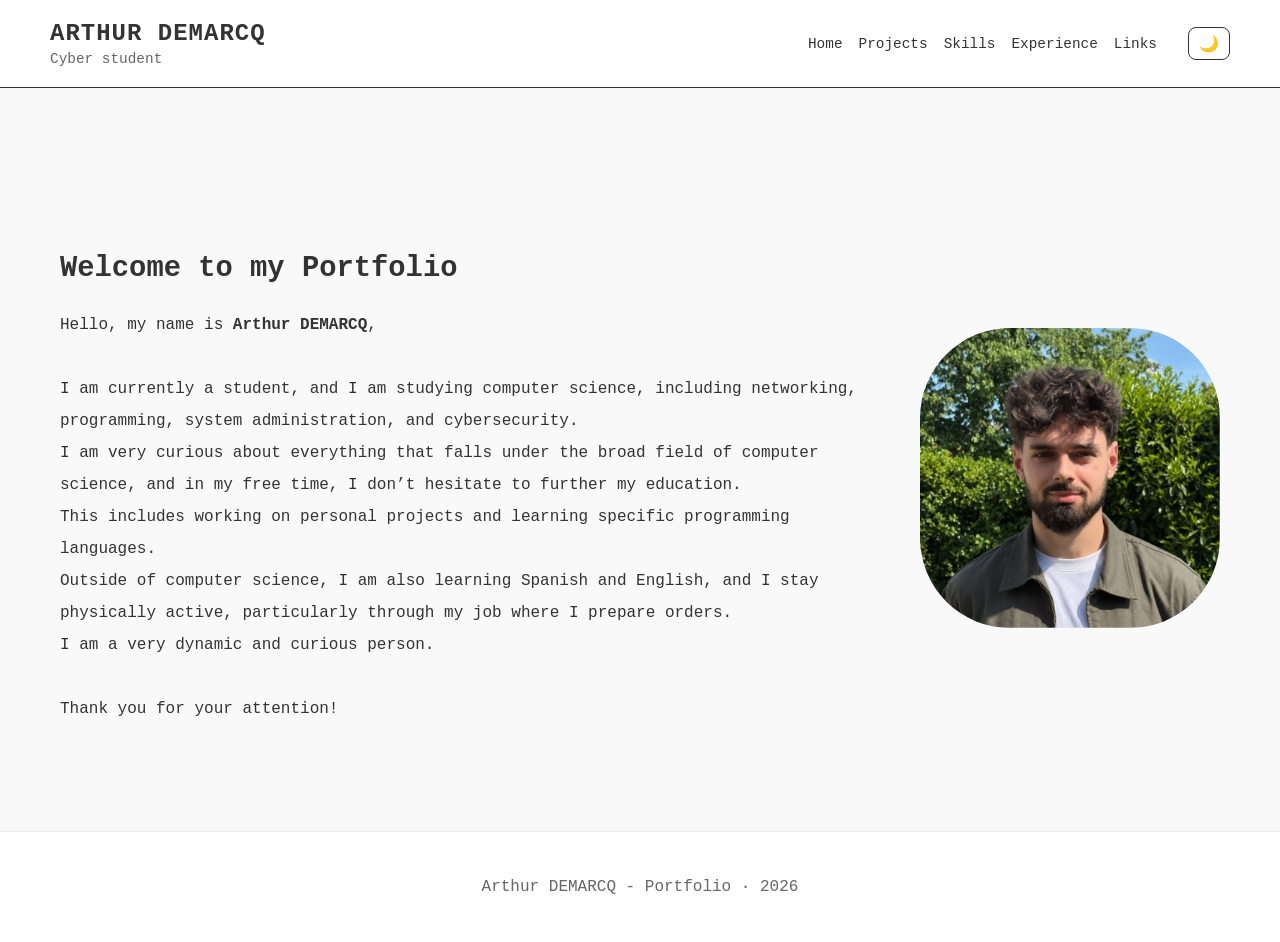
<file: index.html>
<!DOCTYPE html>
<html lang="fr">
<head>
    <meta charset="UTF-8">
    <meta name="viewport" content="width=device-width, initial-scale=1.0">
    <title>Arthur DEMARCQ</title>
    <link rel="stylesheet" href="styles.css">
</head>
<body>

    <header class="top-header">
        <div class="brand">
            <h1>Arthur DEMARCQ</h1>
            <p>Cyber student</p>
        </div>
        <nav role="navigation">
            <a href="index.html" class="nav-button">Home</a>
            <a href="projects.html" class="nav-button">Projects</a>
            <a href="skills.html" class="nav-button">Skills</a>
            <a href="job.html" class="nav-button">Experience</a>
            <a href="links.html" class="nav-button">Links</a>
            <button id="theme-toggle" title="Toggle Mode"></button>
        </nav>
    </header>

    <main class="about-container">
    <section class="intro-section">
        <div class="intro-text">
            <h2>Welcome to my Portfolio</h2>
            <p>
                Hello, my name is <strong>Arthur DEMARCQ</strong>, <br><br>
                I am currently a student, and I am studying computer science, including networking, programming, system administration, and cybersecurity. <br>
                I am very curious about everything that falls under the broad field of computer science, and in my free time, 
                I don’t hesitate to further my education. <br>
                This includes working on personal projects and learning specific programming languages. <br>
                Outside of computer science, I am also learning Spanish and English, and I stay physically active, 
                particularly through my job where I prepare orders. <br>
                I am a very dynamic and curious person.<br><br>
                Thank you for your attention! <br>

            </p>
        </div>

        <div class="intro-photo">
            <img src="assets/photos/picture.jpeg" alt="Arthur Demarcq" loading="eager">
        </div>

    </section>
    </main>

    <footer class="footer-content">
        <p>Arthur DEMARCQ - Portfolio &middot; 2026</p>
    </footer>
    
    <script src="js/change-theme.js"></script>
</body>
</html>
</file>
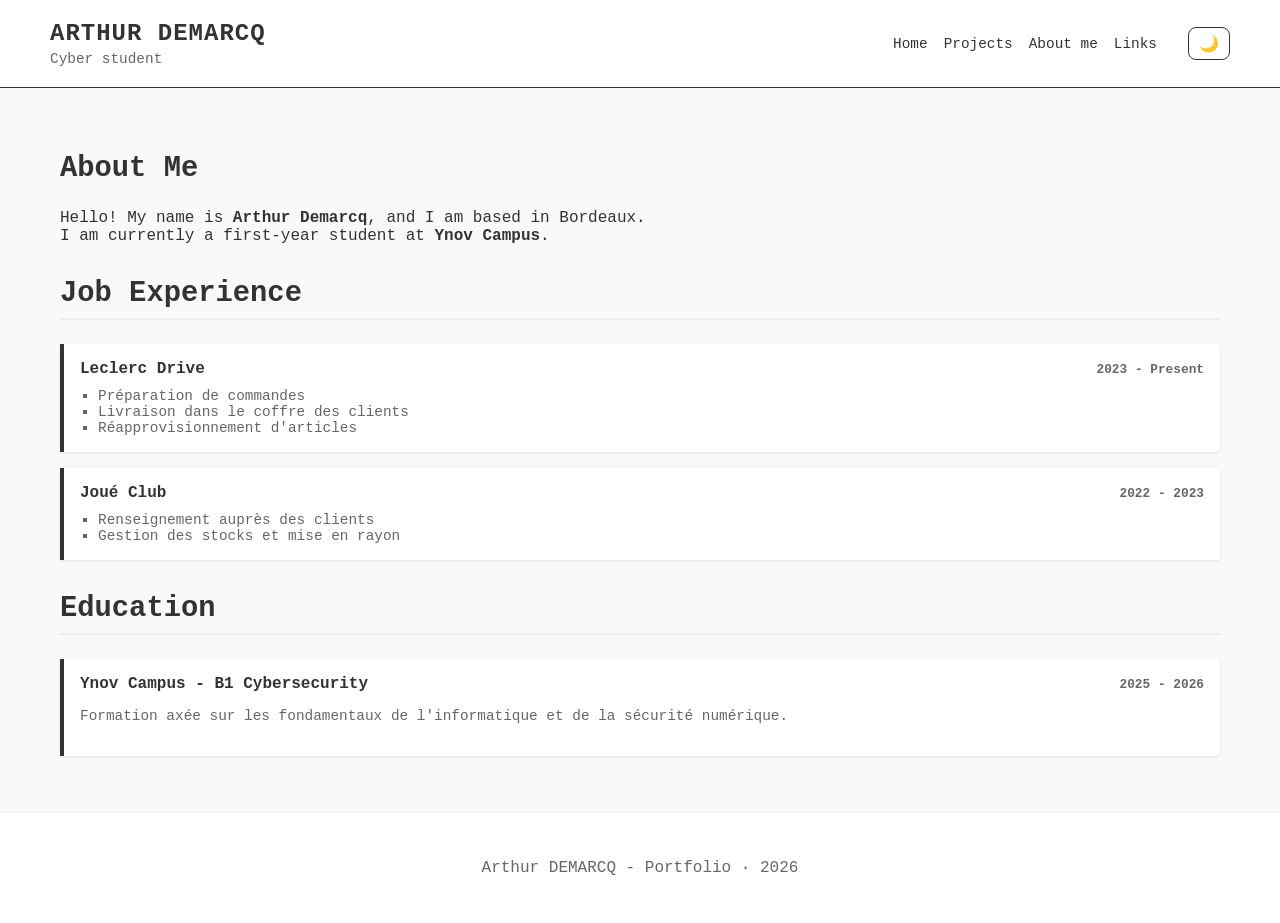
<file: about-me.html>
<!DOCTYPE html>
<html lang="fr">
<head>
    <meta charset="UTF-8">
    <meta name="viewport" content="width=device-width, initial-scale=1.0">
    <title>About me - Arthur DEMARCQ</title>
    <link rel="stylesheet" href="styles.css">
</head>
<body>

    <header class="top-header">
        <div class="brand">
            <h1>Arthur DEMARCQ</h1>
            <p>Cyber student</p>
        </div>
        <nav role="navigation">
            <a href="index.html" class="nav-button">Home</a>
            <a href="projects.html" class="nav-button">Projects</a>
            <a href="about-me.html" class="nav-button">About me</a>
            <a href="links.html" class="nav-button">Links</a>
                        <button id="theme-toggle" title="Toggle Mode">🌙</button>

        </nav>
    </header>

    <main class="about-container">
        <section class="intro">
            <h2>About Me</h2>
            <p>Hello! My name is <strong>Arthur Demarcq</strong>, and I am based in Bordeaux. <br>
            I am currently a first-year student at <strong>Ynov Campus</strong>.</p>
        </section>

        <section class="experience-section">
            <h2>Job Experience</h2>
            
            <div class="timeline-item">
                <h3>Leclerc Drive <span>2023 - Present</span></h3>
                <ul>
                    <li>Préparation de commandes</li>
                    <li>Livraison dans le coffre des clients</li>
                    <li>Réapprovisionnement d'articles</li>
                </ul>
            </div>

            <div class="timeline-item">
                <h3>Joué Club <span>2022 - 2023</span></h3>
                <ul>
                    <li>Renseignement auprès des clients</li>
                    <li>Gestion des stocks et mise en rayon</li>
                </ul>
            </div>
        </section>

        <section class="education-section">
            <h2>Education</h2>
            <div class="timeline-item">
                <h3>Ynov Campus - B1 Cybersecurity <span>2025 - 2026</span></h3>
                <p>Formation axée sur les fondamentaux de l'informatique et de la sécurité numérique.</p>
            </div>
        </section>
    </main>

    <footer class="footer-content">
        <p>Arthur DEMARCQ - Portfolio &middot; 2026</p>
    </footer>
    
    <script src="change-theme.js"></script>
</body>
</html>
</file>
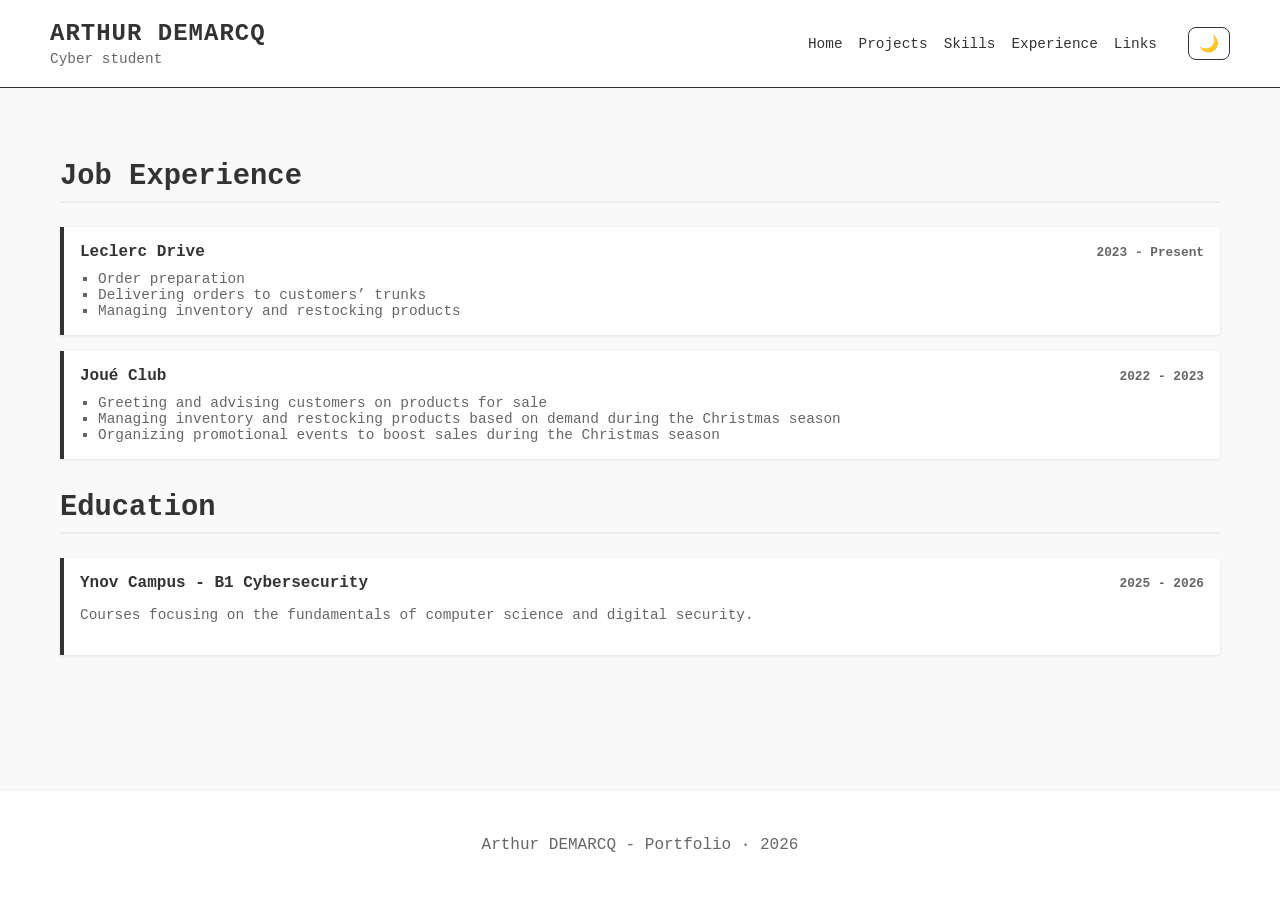
<file: job.html>
<!DOCTYPE html>
<html lang="fr">
<head>
    <meta charset="UTF-8">
    <meta name="viewport" content="width=device-width, initial-scale=1.0">
    <title>Arthur DEMARCQ - Experience</title>
    <link rel="stylesheet" href="styles.css">
</head>
<body>

    <header class="top-header">
        
        <div class="brand">
            <h1>Arthur DEMARCQ</h1>
            <p>Cyber student</p>
        </div>

        <nav role="navigation">
            <a href="index.html" class="nav-button">Home</a>
            <a href="projects.html" class="nav-button">Projects</a>
            <a href="skills.html" class="nav-button">Skills</a>
            <a href="job.html" class="nav-button">Experience</a>
            <a href="links.html" class="nav-button">Links</a>
            <button id="theme-toggle" title="Toggle Mode"></button>
        </nav>

    </header>

    <main class="about-container">
        <section class="experience-section">
            <h2>Job Experience</h2>
            
            <div class="timeline-item">
                <h3>Leclerc Drive <span>2023 - Present</span></h3>
                <ul>
                    <li>Order preparation</li>
                    <li>Delivering orders to customers’ trunks</li>
                    <li>Managing inventory and restocking products</li>
                </ul>
            </div>

            <div class="timeline-item">
                <h3>Joué Club <span>2022 - 2023</span></h3>
                <ul>
                    <li>Greeting and advising customers on products for sale</li>
                    <li>Managing inventory and restocking products based on demand during the Christmas season</li>
                    <li>Organizing promotional events to boost sales during the Christmas season</li>
                </ul>
            </div>

            <h2>Education</h2>
            
            <div class="timeline-item">
                <h3>Ynov Campus - B1 Cybersecurity <span>2025 - 2026</span></h3>
                <p>Courses focusing on the fundamentals of computer science and digital security.</p>
            </div>
        </section>

    </main>

    <footer class="footer-content">
        <p>Arthur DEMARCQ - Portfolio &middot; 2026</p>
    </footer>
    
    <script src="js/change-theme.js"></script>
</body>
</html>
</file>
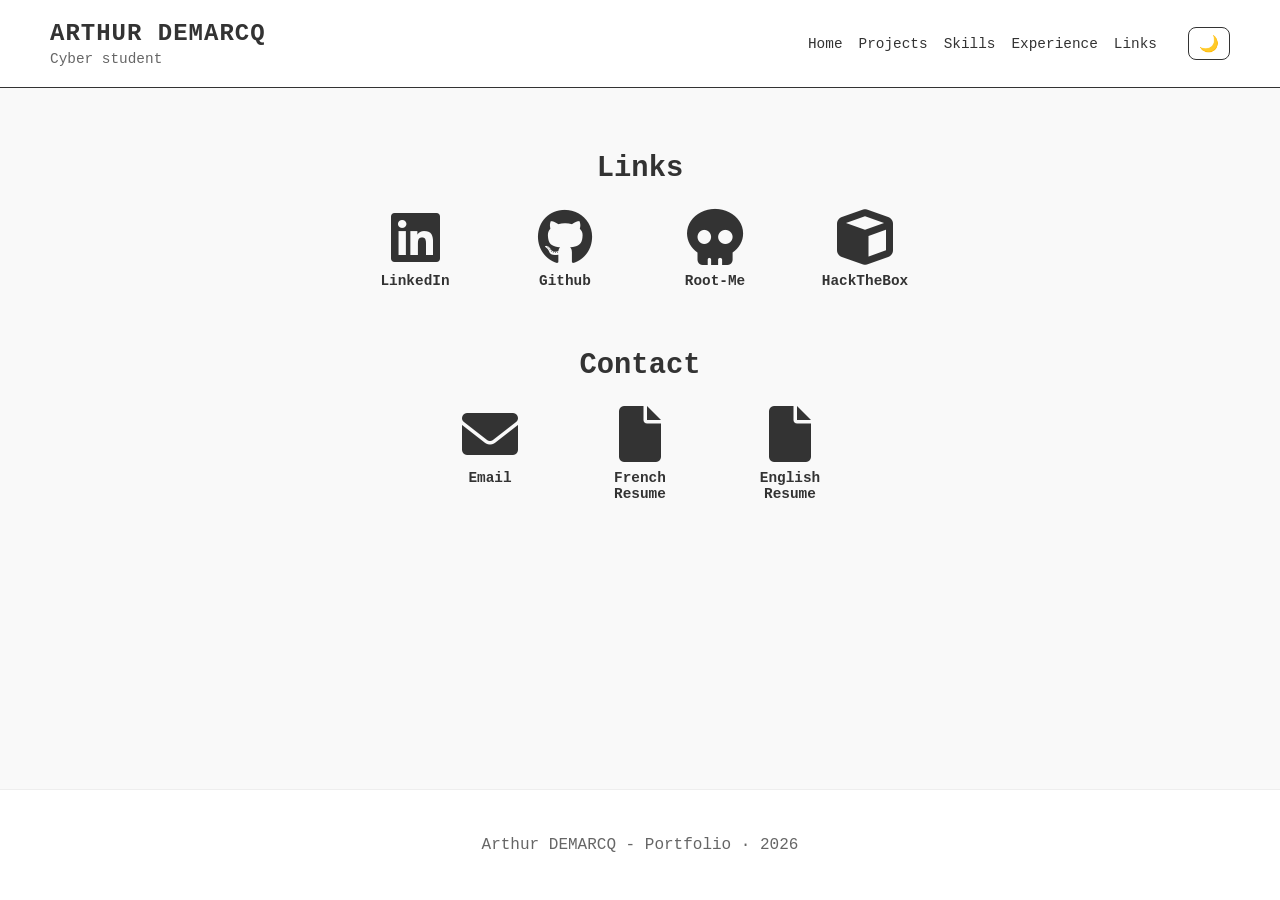
<file: links.html>
<!DOCTYPE html>
<html lang="fr">
<head>
    <meta charset="UTF-8">
    <meta name="viewport" content="width=device-width, initial-scale=1.0">
    <title>Arthur DEMARCQ - Links</title>
    <link rel="stylesheet" href="styles.css">
    <link rel="stylesheet" href="https://cdnjs.cloudflare.com/ajax/libs/font-awesome/6.0.0/css/all.min.css">
</head>
<body>
    <header class="top-header">
        <div class="brand">
            <h1>Arthur DEMARCQ</h1>
            <p>Cyber student</p>
        </div>
        <nav role="navigation">
            <a href="index.html" class="nav-button">Home</a>
            <a href="projects.html" class="nav-button">Projects</a>
            <a href="skills.html" class="nav-button">Skills</a>
            <a href="job.html" class="nav-button">Experience</a>
            <a href="links.html" class="nav-button">Links</a>
            <button id="theme-toggle" title="Toggle Mode"></button>
        </nav>
    </header>

    <main>
        <section class="link-container"">
            <h2>Links</h2>
            <div class="icon-grid">
                <a href="https://www.linkedin.com/in/arthurdmq/" class="icon-card">
                    <i class="fa-brands fa-linkedin"></i>
                    <span>LinkedIn</span>
                </a>

                <a href="https://www.github.com/arthurdmq852" class="icon-card">
                    <i class="fa-brands fa-github"></i>
                    <span>Github</span>
                </a>

                <a href="https://www.root-me.org/arthurdmq" class="icon-card">
                    <i class="fa-solid fa-skull"></i>
                    <span>Root-Me</span>
                </a>

                <a href="https://app.hackthebox.com/users/3229864" class="icon-card">
                    <i class="fa-solid fa-cube"></i>
                    <span>HackTheBox</span>
                </a>
            </div>
        </section>

        <section>
            <h2>Contact</h2>
            <div class="icon-grid">
                <a href="mailto:arthur.demarcq33240@gmail.com" class="icon-card">
                    <i class="fa-solid fa-envelope"></i>
                    <span>Email</span>
                </a>

                <a href="files/resume_fr.pdf" class="icon-card">
                    <i class="fa-solid fa-file"></i>
                    <span>French Resume</span>
                </a>

                <a href="files/resume_en.pdf" class="icon-card">
                    <i class="fa-solid fa-file"></i>
                    <span>English Resume</span>
                </a>
            </div>
        </section>
    </main>

    <footer class="footer-content">
        <p>Arthur DEMARCQ - Portfolio &middot; 2026</p>
    </footer>
    
    <script src="js/change-theme.js"></script>
</body>
</html>
</file>
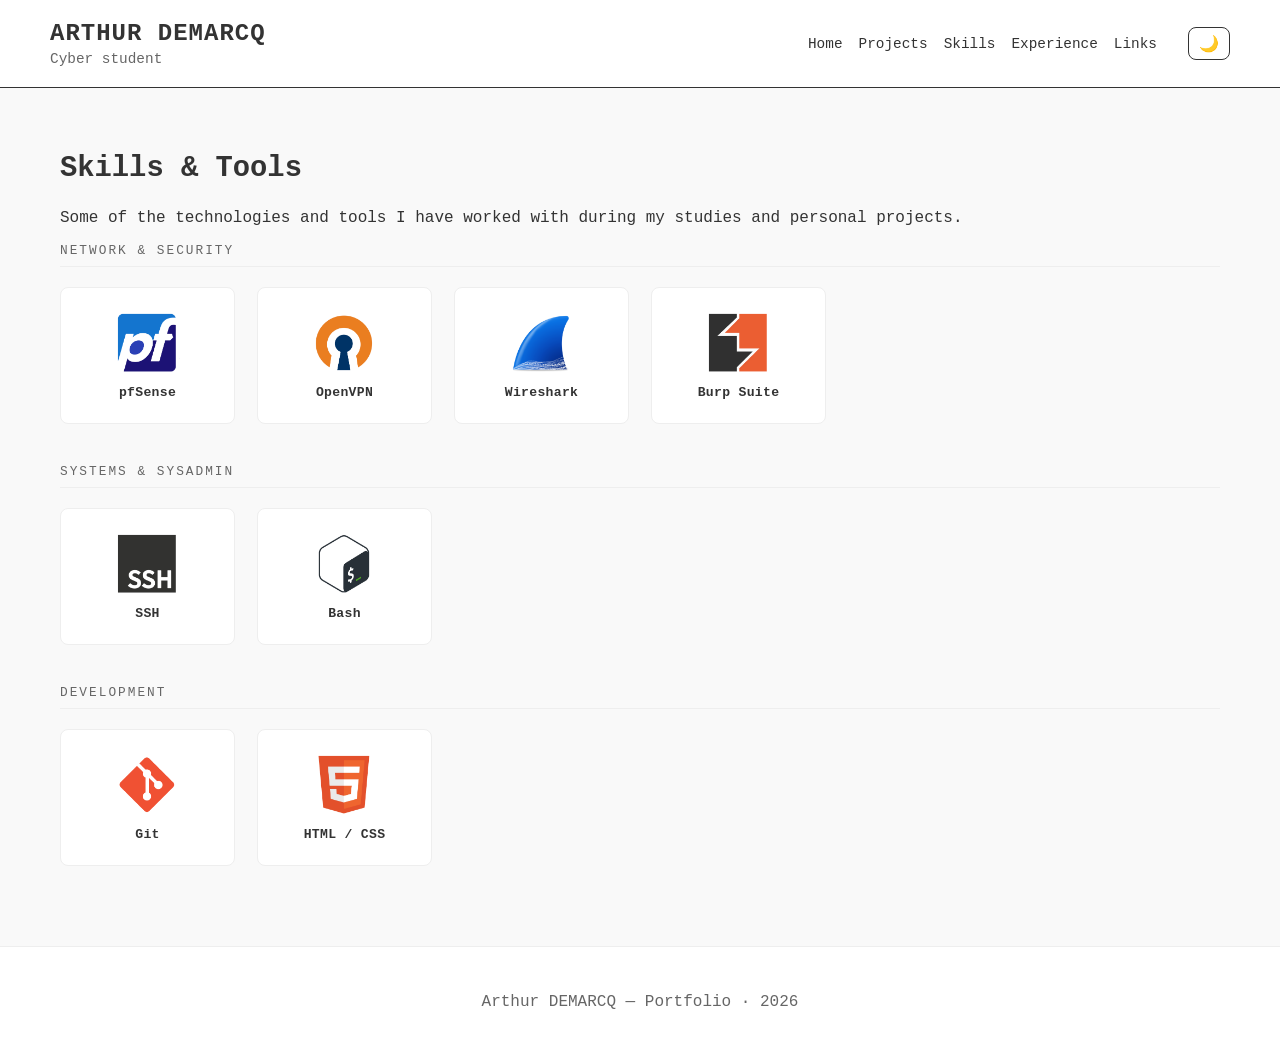
<file: skills.html>
<!DOCTYPE html>
<html lang="fr">
<head>
    <meta charset="UTF-8">
    <meta name="viewport" content="width=device-width, initial-scale=1.0">
    <title>Arthur DEMARCQ — Skills</title>
    <link rel="stylesheet" href="styles.css">
</head>
<body>

    <header class="top-header">
        <div class="brand">
            <h1>Arthur DEMARCQ</h1>
            <p>Cyber student</p>
        </div>
        <nav role="navigation">
            <a href="index.html" class="nav-button">Home</a>
            <a href="projects.html" class="nav-button">Projects</a>
            <a href="skills.html" class="nav-button">Skills</a>
            <a href="job.html" class="nav-button">Experience</a>
            <a href="links.html" class="nav-button">Links</a>
            <button id="theme-toggle" title="Toggle Mode"></button>
        </nav>
    </header>

    <main class="about-container">

        <section class="intro">
            <h2>Skills &amp; Tools</h2>
            <p>Some of the technologies and tools I have worked with during my studies and personal projects.</p>
        </section>

        <!-- ── NETWORK & SECURITY ── -->
        <section class="skills-section">
            <h3 class="skills-category">Network &amp; Security</h3>
            <div class="skills-grid">

                <div class="skill-card">
                    <div class="skill-icon">
                        <img src="assets/pfsense.png" alt="pfSense logo">
                    </div>
                    <span class="skill-name">pfSense</span>
                </div>

                <div class="skill-card">
                    <div class="skill-icon">
                        <img src="assets/openvpn.png" alt="OpenVPN logo">
                    </div>
                    <span class="skill-name">OpenVPN</span>
                </div>

                <div class="skill-card">
                    <div class="skill-icon">
                        <img src="assets/wireshark.png" alt="Wireshark logo">
                    </div>
                    <span class="skill-name">Wireshark</span>
                </div>

                <div class="skill-card">
                    <div class="skill-icon">
                        <img src="assets/burpsuite.png" alt="Burp Suite logo">
                    </div>
                    <span class="skill-name">Burp Suite</span>
                </div>

            </div>
        </section>

        <section class="skills-section">
            <h3 class="skills-category">Systems &amp; Sysadmin</h3>
            <div class="skills-grid">

                <div class="skill-card">
                    <div class="skill-icon">
                        <img src="assets/ssh.png" alt="SSH logo">
                    </div>
                    <span class="skill-name">SSH</span>
                </div>

                <div class="skill-card">
                    <div class="skill-icon">
                        <img src="assets/bash.png" alt="Bash logo">
                    </div>
                    <span class="skill-name">Bash</span>
                </div>

            </div>
        </section>

        <!-- ── DEVELOPMENT ── -->
        <section class="skills-section">
            <h3 class="skills-category">Development</h3>
            <div class="skills-grid">

                <div class="skill-card">
                    <div class="skill-icon">
                        <img src="assets/git.png" alt="Git logo">
                    </div>
                    <span class="skill-name">Git</span>
                </div>

                <div class="skill-card">
                    <div class="skill-icon">
                        <img src="assets/html.png" alt="HTML5 logo">
                    </div>
                    <span class="skill-name">HTML / CSS</span>
                </div>

            </div>
        </section>

    </main>

    <footer class="footer-content">
        <p>Arthur DEMARCQ — Portfolio &middot; 2026</p>
    </footer>

    <script src="js/change-theme.js"></script>
</body>
</html>
</file>
<file: styles.css>
* {
    box-sizing: border-box;
}

:root {
    --bg-color: #f9f9f9;
    --header-bg: #ffffff;
    --card-bg: #ffffff;
    --text-primary: #333333;
    --text-secondary: #666666;
    --border-color: #333333;
    --accent-color: #007bff;
    --card-shadow: rgba(0, 0, 0, 0.1);
    --timeline-border: #eee;
    --mono-font: SFMono-Regular, Menlo, Monaco, Consolas, "Liberation Mono", "Courier New", monospace;
}

body.dark-mode {
    --bg-color: #121212;
    --header-bg: #1e1e1e;
    --card-bg: #1e1e1e;
    --text-primary: #e0e0e0;
    --text-secondary: #b0b0b0;
    --border-color: #00d4ff;
    --accent-color: #00d4ff;
    --card-shadow: rgba(0, 0, 0, 0.5);
    --timeline-border: #333333;
}

html, body {
    font-family: var(--mono-font);
    margin: 0;
    padding: 0;
    overflow-x: hidden;
}

body {
    min-height: 100vh;
    display: flex;
    flex-direction: column;
    background-color: var(--bg-color);
    color: var(--text-primary);
}

/* ── HEADER ── */

.top-header {
    width: 100%;
    display: flex;
    flex-direction: column;
    gap: 16px;
    padding: 16px 20px;
    border-bottom: 1px solid var(--border-color);
    background-color: var(--header-bg);
    flex-shrink: 0;
}

.brand h1 {
    margin: 0;
    font-size: 1.2rem;
    text-transform: uppercase;
    letter-spacing: 1px;
}

.brand p {
    margin: 4px 0 0;
    color: var(--text-secondary);
    font-size: 0.8rem;
}

/* ── NAV ── */

nav[role="navigation"] {
    display: flex;
    flex-wrap: wrap;
    align-items: center;
    gap: 12px;
}

.nav-button {
    text-decoration: none;
    color: var(--text-primary);
    font-weight: 500;
    font-size: 0.85rem;
    transition: color 0.2s ease;
    white-space: nowrap;
}

.nav-button:hover {
    color: var(--accent-color);
}

#theme-toggle {
    background: none;
    border: 1px solid var(--border-color);
    color: var(--text-primary);
    padding: 6px 10px;
    border-radius: 8px;
    cursor: pointer;
    font-size: 1rem;
    margin-left: auto;
}

#theme-toggle:hover {
    background-color: var(--accent-color);
    color: white;
    border-color: var(--accent-color);
}

/* ── MAIN ── */

main {
    flex: 1;
    width: 100%;
    padding: 24px 16px;
    text-align: center;
}

h2 {
    margin-bottom: 24px;
    font-size: 1.3rem;
}

/* ── ICON GRID ── */

.icon-grid {
    display: flex;
    flex-wrap: wrap;
    justify-content: center;
    gap: 32px;
    margin-bottom: 40px;
}

.icon-card {
    display: flex;
    flex-direction: column;
    align-items: center;
    text-decoration: none;
    color: var(--text-primary);
    width: 80px;
    transition: color 0.2s ease;
}

.icon-card:hover {
    color: var(--accent-color);
}

.icon-card i {
    font-size: 2.8rem;
    margin-bottom: 8px;
}

.icon-card span {
    font-size: 0.8rem;
    font-weight: bold;
}

/* ── ABOUT / TIMELINE ── */

.about-container {
    max-width: 1200px;
    margin: 0 auto;
    padding: 24px 16px;
    text-align: left;
}


.intro-section {
    margin-top: 100px;
    display: flex;
    flex-direction: row;
    align-items: flex-start;
    gap: 2rem;
    margin-bottom: 50px;
}


.intro-text p {
    font-size: 1rem;
    line-height: 2;
}

.intro-photo img {
    margin-top: 100px;
    width: 300px;
    height: 300px;
    object-fit: cover;
    border-radius: 30%;
    display: block;
}

@media (max-width: 600px) {
    .intro-section {
        flex-direction: column;
        align-items: center;
    }
}


@media (max-width: 600px) {
    .intro-section {
        flex-direction: column;
        align-items: center;
    }
}

.experience-section h2,
.education-section h2 {
    text-align: left;
    border-bottom: 2px solid var(--timeline-border);
    padding-bottom: 8px;
    margin-top: 32px;
}

.timeline-item {
    background-color: var(--card-bg);
    padding: 16px;
    margin-bottom: 16px;
    border-left: 4px solid var(--border-color);
    border-radius: 0 4px 4px 0;
    box-shadow: 0 1px 3px var(--card-shadow);
}

.timeline-item h3 {
    display: flex;
    flex-direction: column;
    gap: 4px;
    margin: 0 0 10px;
    font-size: 0.95rem;
}

.timeline-item h3 span {
    font-size: 0.8rem;
    color: var(--text-secondary);
}

.timeline-item ul {
    list-style-type: square;
    padding-left: 18px;
    margin: 0;
    color: var(--text-secondary);
    font-size: 0.9rem;
}

.timeline-item p {
    color: var(--text-secondary);
    margin: 12px 0;
    font-size: 0.9rem;
    line-height: 1.6;
}

/* ── PROJECTS ── */

.projects-section {
    max-width: 1200px;
    margin: 0 auto;
    padding: 0 16px;
}

.projects-section h2 {
    margin-bottom: 28px;
}

.project-grid {
    display: grid;
    grid-template-columns: 1fr;
    gap: 20px;
    text-align: left;
    margin-top: 16px;
}

/* ── FOOTER ── */

.footer-content {
    width: 100%;
    text-align: center;
    padding: 20px 16px;
    background-color: var(--header-bg);
    border-top: 1px solid var(--timeline-border);
    color: var(--text-secondary);
    margin-top: auto;
    flex-shrink: 0;
    font-size: 0.85rem;
}

/* ── TABLET  (≥600px) ── */

@media (min-width: 600px) {
    .top-header {
        padding: 16px 32px;
    }

    nav[role="navigation"] {
        gap: 16px;
    }

    .nav-button {
        font-size: 0.9rem;
    }

    main {
        padding: 32px 24px;
    }

    .about-container {
        padding: 32px 24px;
    }

    .timeline-item h3 {
        flex-direction: row;
        justify-content: space-between;
        align-items: baseline;
        font-size: 1rem;
    }

    .project-grid {
        grid-template-columns: repeat(auto-fit, minmax(280px, 1fr));
    }
}

/* ── DESKTOP  (≥900px) ── */

@media (min-width: 900px) {
    .top-header {
        flex-direction: row;
        justify-content: space-between;
        align-items: center;
        padding: 20px 50px;
        gap: 0;
    }

    #theme-toggle {
        margin-left: 15px;
    }

    .brand h1 {
        font-size: 1.5rem;
    }

    .brand p {
        font-size: 0.9rem;
    }

    main {
        max-width: 1200px;
        margin: 0 auto;
        padding: 40px 20px;
    }

    h2 {
        font-size: 1.8rem;
    }

    .about-container {
        padding: 40px 20px;
    }

    .icon-card {
        width: 100px;
    }

    .icon-card i {
        font-size: 3.5rem;
    }

    .icon-card span {
        font-size: 0.9rem;
    }

    .icon-grid {
        gap: 50px;
        margin-bottom: 60px;
    }

    .projects-section {
        padding: 0 20px;
    }

    .footer-content {
        padding: 30px;
        font-size: 1rem;
    }
}
.projects-hint {
    color: var(--text-secondary);
    font-size: 0.82rem;
    margin: -16px 0 24px;
    text-align: center;
}
 
.project-card {
    cursor: pointer;
    transition: border-color 0.2s ease, transform 0.2s ease, box-shadow 0.2s ease;
    position: relative;
}
 
.project-card:hover {
    border-color: var(--accent-color);
    transform: translateY(-3px);
    box-shadow: 0 4px 16px var(--card-shadow);
}
 
.project-card:focus-visible {
    outline: 2px solid var(--accent-color);
    outline-offset: 3px;
}
 
.card-cta {
    display: inline-block;
    margin-top: 14px;
    font-size: 0.78rem;
    color: var(--accent-color);
    font-weight: 600;
    letter-spacing: 0.5px;
    transition: letter-spacing 0.2s ease;
}
 
.project-card:hover .card-cta {
    letter-spacing: 1.5px;
}
 
/* ── PROJECT TAGS (shared with projects page) ── */
 
.project-tags {
    display: flex;
    flex-wrap: wrap;
    gap: 8px;
    margin-top: 14px;
}
 
.tag {
    font-size: 0.75rem;
    font-family: var(--mono-font);
    padding: 3px 8px;
    border: 1px solid var(--border-color);
    border-radius: 4px;
    color: var(--accent-color);
    letter-spacing: 0.5px;
}
 
.timeline-item code {
    font-family: var(--mono-font);
    font-size: 0.85em;
    background-color: var(--timeline-border);
    padding: 1px 5px;
    border-radius: 3px;
    color: var(--accent-color);
}
 
/* ── MODAL OVERLAY ── */
 
.modal-overlay {
    position: fixed;
    inset: 0;
    background-color: rgba(0, 0, 0, 0.65);
    display: flex;
    align-items: flex-end;
    justify-content: center;
    z-index: 1000;
    padding: 0;
    animation: fadeIn 0.2s ease;
}
 
.modal-overlay[hidden] {
    display: none;
}
 
@keyframes fadeIn {
    from { opacity: 0; }
    to   { opacity: 1; }
}
 
.modal-box {
    background-color: var(--card-bg);
    width: 100%;
    max-height: 92vh;
    overflow-y: auto;
    border-radius: 16px 16px 0 0;
    position: relative;
    animation: slideUp 0.25s ease;
    padding-bottom: 32px;
}
 
@keyframes slideUp {
    from { transform: translateY(40px); opacity: 0; }
    to   { transform: translateY(0);    opacity: 1; }
}
 
/* ── MODAL CLOSE ── */
 
.modal-close {
    position: sticky;
    top: 0;
    float: right;
    margin: 12px 16px 0 0;
    background: var(--bg-color);
    border: 1px solid var(--border-color);
    color: var(--text-primary);
    width: 32px;
    height: 32px;
    border-radius: 50%;
    cursor: pointer;
    font-size: 0.85rem;
    display: flex;
    align-items: center;
    justify-content: center;
    z-index: 10;
    transition: background-color 0.15s ease, color 0.15s ease;
}
 
.modal-close:hover {
    background-color: var(--accent-color);
    color: #fff;
    border-color: var(--accent-color);
}
 
/* ── MODAL GALLERY ── */
 
.modal-gallery {
    display: flex;
    gap: 12px;
    overflow-x: auto;
    padding: 16px 20px 8px;
    scroll-snap-type: x mandatory;
    -webkit-overflow-scrolling: touch;
}
 
.modal-gallery::-webkit-scrollbar {
    height: 4px;
}
 
.modal-gallery::-webkit-scrollbar-track {
    background: var(--timeline-border);
}
 
.modal-gallery::-webkit-scrollbar-thumb {
    background: var(--accent-color);
    border-radius: 2px;
}
 
.modal-gallery img {
    height: 200px;
    width: auto;
    max-width: 90vw;
    object-fit: cover;
    border-radius: 8px;
    scroll-snap-align: start;
    flex-shrink: 0;
    border: 1px solid var(--timeline-border);
}
 
/* ── MODAL CONTENT ── */
 
.modal-content {
    padding: 8px 20px 0;
}
 
.modal-header {
    display: flex;
    flex-direction: column;
    gap: 4px;
    margin-bottom: 16px;
}
 
.modal-header h2 {
    margin: 0;
    font-size: 1.2rem;
    text-align: left;
}
 
.modal-date {
    font-size: 0.8rem;
    color: var(--text-secondary);
}
 
#modal-description {
    color: var(--text-secondary);
    font-size: 0.9rem;
    line-height: 1.7;
    margin: 0 0 16px;
}
 
.modal-bullets {
    list-style-type: square;
    padding-left: 20px;
    margin: 0 0 16px;
    color: var(--text-secondary);
    font-size: 0.88rem;
    line-height: 1.8;
}
 
/* ── TABLET & UP ── */
 
@media (min-width: 600px) {
    .modal-overlay {
        align-items: center;
        padding: 24px;
    }
 
    .modal-box {
        width: 100%;
        max-width: 680px;
        max-height: 88vh;
        border-radius: 12px;
    }
 
    .modal-content {
        padding: 8px 28px 0;
    }
 
    .modal-header {
        flex-direction: row;
        align-items: baseline;
        justify-content: space-between;
    }
 
    .modal-header h2 {
        font-size: 1.4rem;
    }
 
    .modal-gallery img {
        height: 260px;
    }
}

/* ── SKILLS PAGE ── */

.skills-section {
    margin-bottom: 40px;
}

.skills-category {
    font-size: 0.8rem;
    text-transform: uppercase;
    letter-spacing: 2px;
    color: var(--text-secondary);
    border-bottom: 1px solid var(--timeline-border);
    padding-bottom: 8px;
    margin: 0 0 20px;
    font-weight: 500;
}

/* ── GRID: 3 cols on mobile, 4 on tablet, 6 on desktop ── */

.skills-grid {
    display: grid;
    grid-template-columns: repeat(3, 1fr);
    gap: 14px;
}

/* ── CARD ── */

.skill-card {
    display: flex;
    flex-direction: column;
    align-items: center;
    gap: 10px;
    background-color: var(--card-bg);
    border: 1px solid var(--timeline-border);
    border-radius: 8px;
    padding: 18px 10px;
    transition: border-color 0.2s ease, transform 0.1s ease;
    cursor: default;
}

.skill-card:hover {
    border-color: var(--accent-color);
}

/* ── ICON: fixed square, image fills it with contain ── */

.skill-icon {
    width: 56px;
    height: 56px;
    display: flex;
    align-items: center;
    justify-content: center;
    flex-shrink: 0;
}

.skill-icon img {
    width: 56px;
    height: 56px;
    object-fit: contain;
    display: block;
}

/* ── LABEL ── */

.skill-name {
    font-size: 0.75rem;
    font-family: var(--mono-font);
    font-weight: 600;
    text-align: center;
    color: var(--text-primary);
    letter-spacing: 0.3px;
    line-height: 1.3;
}

/* ── TABLET (≥600px) ── */

@media (min-width: 600px) {
    .skills-grid {
        grid-template-columns: repeat(4, 1fr);
        gap: 18px;
    }

    .skill-icon,
    .skill-icon img {
        width: 60px;
        height: 60px;
    }

    .skill-name {
        font-size: 0.8rem;
    }
}

/* ── DESKTOP (≥900px) ── */

@media (min-width: 900px) {
    .skills-grid {
        grid-template-columns: repeat(6, 1fr);
        gap: 22px;
    }

    .skill-card {
        padding: 22px 14px;
    }

    .skill-icon,
    .skill-icon img {
        width: 64px;
        height: 64px;
    }

    .skill-name {
        font-size: 0.82rem;
    }
}
 
.tag-github {
    display: inline-flex;
    align-items: center;
    gap: 0.35rem;
    text-decoration: none;
    color: inherit;
    border: 1px solid currentColor;
    opacity: 0.75;
    transition: opacity 0.15s;
}

.tag-github:hover {
    opacity: 1;
}

.modal-gallery {
    width: 100%;
    overflow-y: hidden;
    display: flex;
    gap: 0.5rem;
    border-radius: 6px;
    margin-bottom: 1rem;
}

.modal-gallery img {
    height: 200px;            
    width: auto;   
    max-width: 100%;
    object-fit: cover;
    border-radius: 6px;
    flex-shrink: 0;
    display: block;
}
</file>
